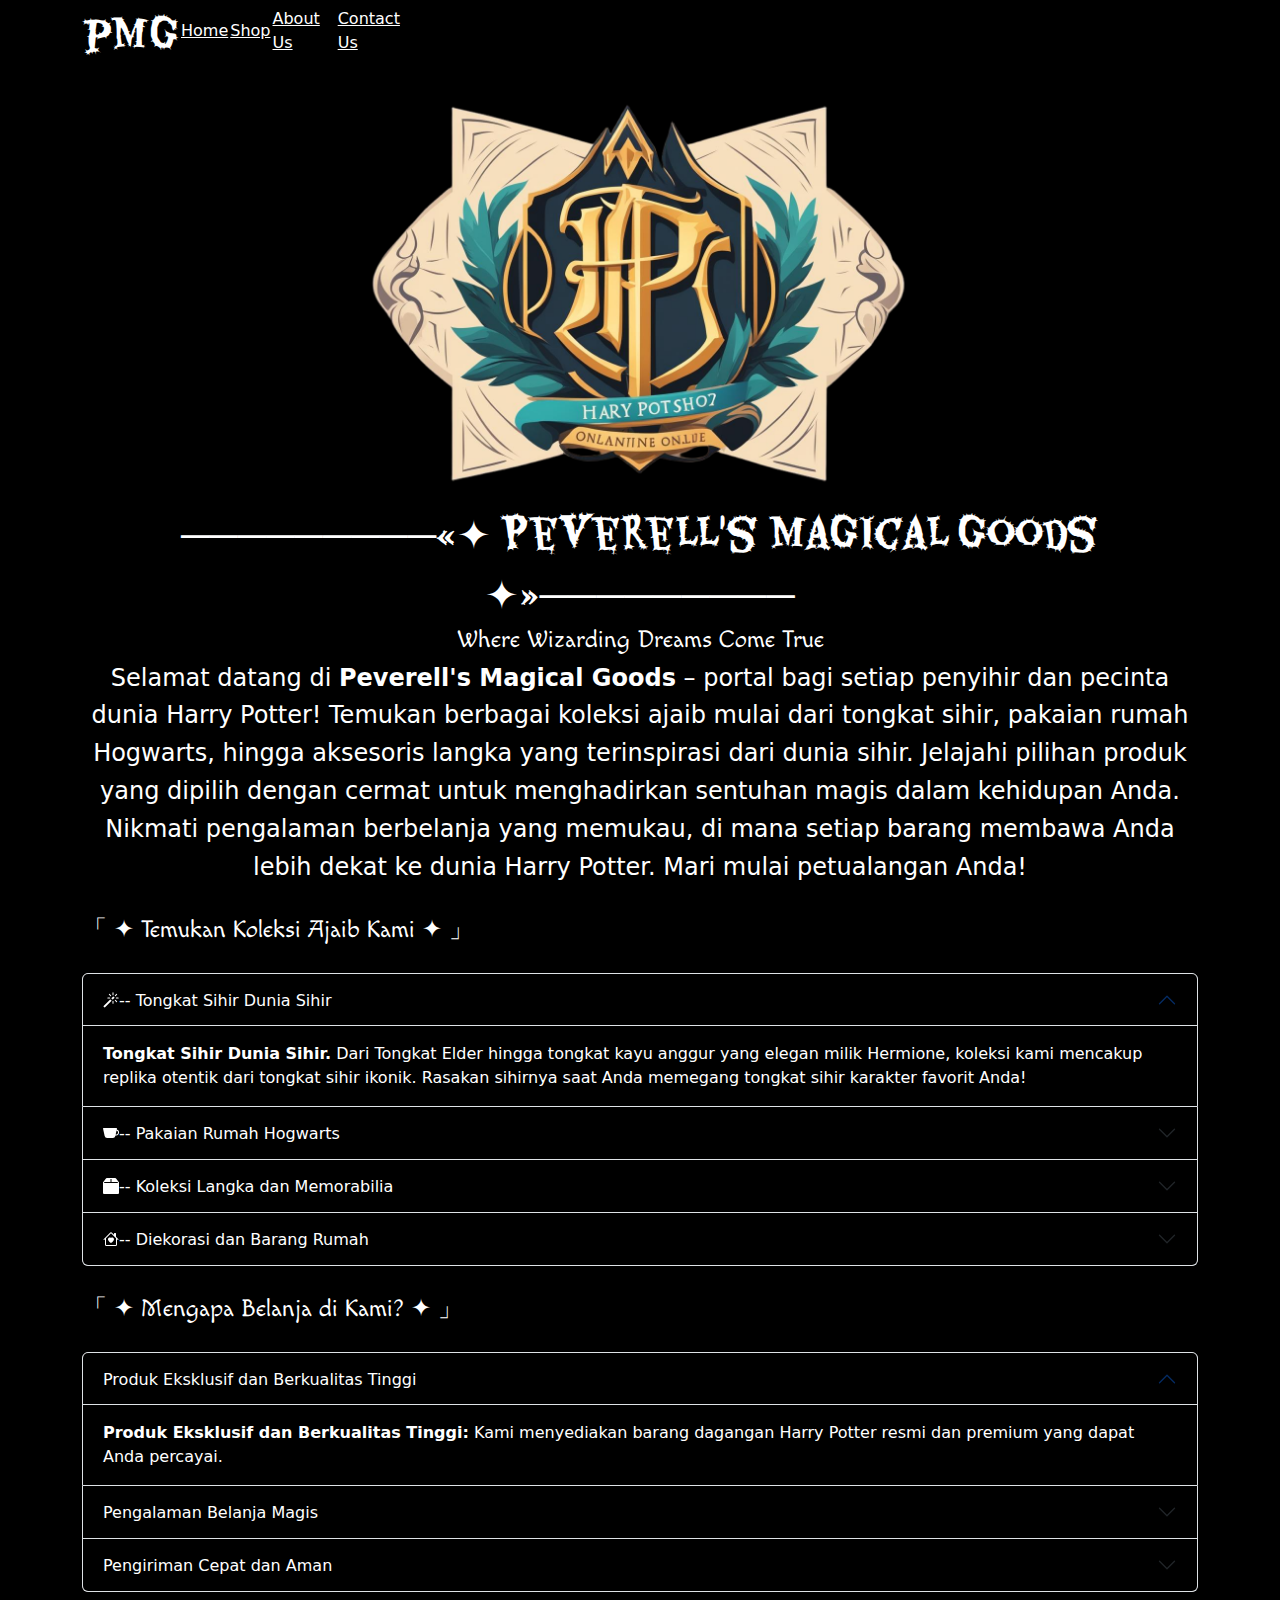
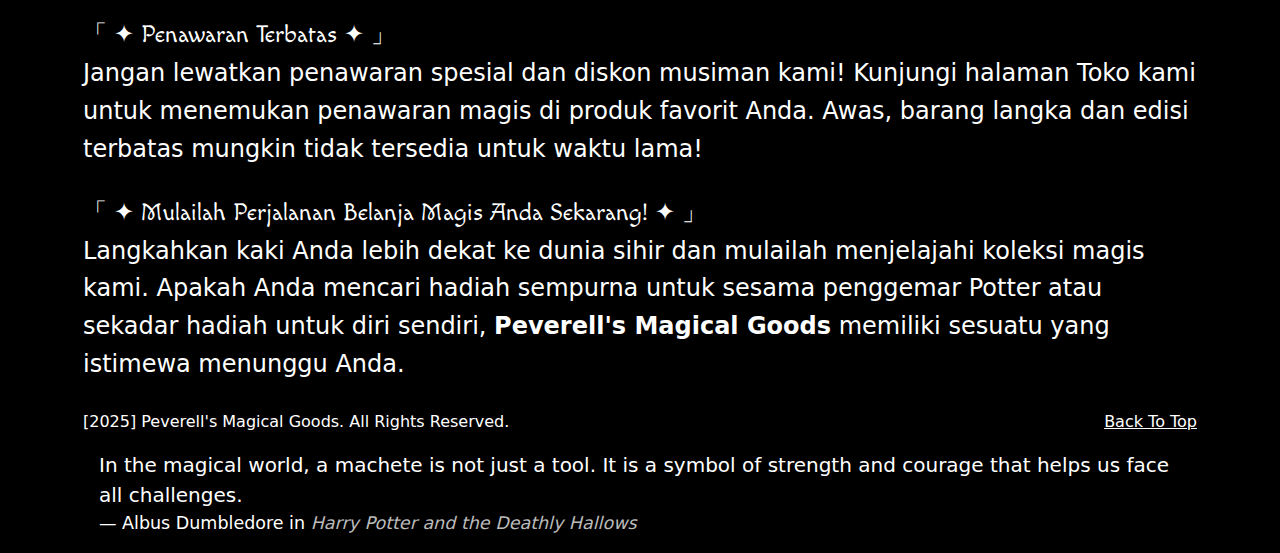
<file: Index.html>
<!DOCTYPE html>
<html lang="en">

<head>
    <meta charset="UTF-8">
    <meta name="viewport" content="width=device-width, initial-scale=1.0">
    <title>PMG</title>
    <link href="https://cdn.jsdelivr.net/npm/bootstrap@5.3.3/dist/css/bootstrap.min.css" rel="stylesheet"
        integrity="sha384-QWTKZyjpPEjISv5WaRU9OFeRpok6YctnYmDr5pNlyT2bRjXh0JMhjY6hW+ALEwIH" crossorigin="anonymous">
    <link rel="preconnect" href="https://fonts.googleapis.com">
    <link rel="preconnect" href="https://fonts.gstatic.com" crossorigin>
    <link href="https://fonts.googleapis.com/css2?family=Dancing+Script:wght@400..700&family=Eater&display=swap"
        rel="stylesheet">
    <link rel="preconnect" href="https://fonts.googleapis.com">
    <link rel="preconnect" href="https://fonts.gstatic.com" crossorigin>
    <link
        href="https://fonts.googleapis.com/css2?family=Dancing+Script:wght@400..700&family=Eater&family=Eczar:wght@400..800&family=Macondo&display=swap"
        rel="stylesheet">
    <link rel="stylesheet" href="styles.css">
</head>
<a name="atas"></a>
<body>
    <div class="container">
        <section id="header">
            <table width="30%">
                <tr>
                    <td class="eater-regular">pmg</td>
                    <td><a href="index.html">Home</a></td>
                    <td><a href="Shop.html">Shop</a></td>
                    <td><a href="AboutUs.html">About Us</a></td>
                    <td><a href="ContactUs.html">Contact Us</a></td>
                </tr>
            </table>
        </section>
        <br>
        <section>
            <table width="100%" cellspacing="20">
                <tr align="center">
                    <td><img src="gambar/bg7.png" width="600" alt=""></td>
                </tr>
                <tr>
                    <td class="eater-regular" align="center">─────────«✦ Peverell's Magical Goods ✦»─────────</td>
                </tr>
                <tr>
                    <td class="macondo-regular" align="center">Where Wizarding Dreams Come True</td>
                </tr>
                <tr>
                    <td align="center" class="font">Selamat datang di <b>Peverell's Magical Goods</b> – portal bagi
                        setiap penyihir dan pecinta dunia Harry Potter! Temukan berbagai koleksi ajaib mulai dari
                        tongkat sihir, pakaian rumah Hogwarts, hingga aksesoris langka yang terinspirasi dari dunia
                        sihir. Jelajahi pilihan produk yang dipilih dengan cermat untuk menghadirkan sentuhan magis
                        dalam kehidupan Anda. Nikmati pengalaman berbelanja yang memukau, di mana setiap barang membawa
                        Anda lebih dekat ke dunia Harry Potter. Mari mulai petualangan Anda!
                    </td>
                </tr>
            </table>
        </section>
        <br>
        <section>
            <table width="100%" cellspacing="25">
                <tr>
                    <td class="subjudul"> <b class="macondo-regular">「 ✦ Temukan Koleksi Ajaib Kami ✦ 」</b> </td>
                </tr>
            </table>
            <br>
        
            <div class="accordion" id="accordionExampleTop">
                <div class="accordion-item">
                    <h2 class="accordion-header">
                        <button class="accordion-button" type="button" data-bs-toggle="collapse"
                            data-bs-target="#collapseOneTop" aria-expanded="true" aria-controls="collapseOneTop">
                            <svg xmlns="http://www.w3.org/2000/svg" width="16" height="16" fill="currentColor"
                                class="bi bi-magic" viewBox="0 0 16 16">
                                <path
                                    d="M9.5 2.672a.5.5 0 1 0 1 0V.843a.5.5 0 0 0-1 0zm4.5.035A.5.5 0 0 0 13.293 2L12 3.293a.5.5 0 1 0 .707.707zM7.293 4A.5.5 0 1 0 8 3.293L6.707 2A.5.5 0 0 0 6 2.707zm-.621 2.5a.5.5 0 1 0 0-1H4.843a.5.5 0 1 0 0 1zm8.485 0a.5.5 0 1 0 0-1h-1.829a.5.5 0 0 0 0 1zM13.293 10A.5.5 0 1 0 14 9.293L12.707 8a.5.5 0 1 0-.707.707zM9.5 11.157a.5.5 0 0 0 1 0V9.328a.5.5 0 0 0-1 0zm1.854-5.097a.5.5 0 0 0 0-.706l-.708-.708a.5.5 0 0 0-.707 0L8.646 5.94a.5.5 0 0 0 0 .707l.708.708a.5.5 0 0 0 .707 0l1.293-1.293Zm-3 3a.5.5 0 0 0 0-.706l-.708-.708a.5.5 0 0 0-.707 0L.646 13.94a.5.5 0 0 0 0 .707l.708.708a.5.5 0 0 0 .707 0z" />
                            </svg>
                            -- Tongkat Sihir Dunia Sihir
                        </button>
                    </h2>
                    <div id="collapseOneTop" class="accordion-collapse collapse show" data-bs-parent="#accordionExampleTop">
                        <div class="accordion-body">
                            <strong>Tongkat Sihir Dunia Sihir.</strong> Dari Tongkat Elder hingga tongkat kayu anggur
                            yang elegan milik Hermione, koleksi kami mencakup replika otentik dari tongkat sihir ikonik.
                            Rasakan sihirnya saat Anda memegang tongkat sihir karakter favorit Anda!
                        </div>
                    </div>
                </div>
                <div class="accordion-item">
                    <h2 class="accordion-header">
                        <button class="accordion-button collapsed" type="button" data-bs-toggle="collapse"
                            data-bs-target="#collapseTwoTop" aria-expanded="false" aria-controls="collapseTwoTop">
                            <svg xmlns="http://www.w3.org/2000/svg" width="16" height="16" fill="currentColor" class="bi bi-cup-fill" viewBox="0 0 16 16">
                                <path fill-rule="evenodd" d="M.11 3.187A.5.5 0 0 1 .5 3h13a.5.5 0 0 1 .488.608l-.22.991a3.001 3.001 0 0 1-1.3 5.854l-.132.59A2.5 2.5 0 0 1 9.896 13H4.104a2.5 2.5 0 0 1-2.44-1.958L.012 3.608a.5.5 0 0 1 .098-.42Zm12.574 6.288a2 2 0 0 0 .866-3.899z"/>
                            </svg>-- Pakaian Rumah Hogwarts
                        </button>
                    </h2>
                    <div id="collapseTwoTop" class="accordion-collapse collapse" data-bs-parent="#accordionExampleTop">
                        <div class="accordion-body">
                            <strong>Pakaian Rumah Hogwarts.</strong> Tunjukkan kebanggaan asrama Anda dengan koleksi
                            eksklusif jubah Hogwarts, syal, dasi, dan aksesori kami. Sempurna untuk cosplay atau dipakai
                            sehari-hari, pakaian kami dirancang untuk para penggemar sejati.
                        </div>
                    </div>
                </div>
                <div class="accordion-item">
                    <h2 class="accordion-header">
                        <button class="accordion-button collapsed" type="button" data-bs-toggle="collapse"
                            data-bs-target="#collapseThreeTop" aria-expanded="false" aria-controls="collapseThreeTop">
                            <svg xmlns="http://www.w3.org/2000/svg" width="16" height="16" fill="currentColor"
                                class="bi bi-box2-fill" viewBox="0 0 16 16">
                                <path
                                    d="M3.75 0a1 1 0 0 0-.8.4L.1 4.2a.5.5 0 0 0-.1.3V15a1 1 0 0 0 1 1h14a1 1 0 0 0 1-1V4.5a.5.5 0 0 0-.1-.3L13.05.4a1 1 0 0 0-.8-.4zM15 4.667V5H1v-.333L1.5 4h6V1h1v3h6z" />
                            </svg>-- Koleksi Langka dan Memorabilia
                        </button>
                    </h2>
                    <div id="collapseThreeTop" class="accordion-collapse collapse" data-bs-parent="#accordionExampleTop">
                        <div class="accordion-body">
                            <strong>Koleksi Langka dan Memorabilia.</strong> Kami terus memperbarui koleksi kami agar
                            Anda bisa mendapatkan produk-produk terbaru, edisi terbatas, dan barang-barang koleksi
                            langka yang tidak mudah ditemukan di tempat lain.
                        </div>
                    </div>
                </div>
                <div class="accordion-item">
                    <h2 class="accordion-header">
                        <button class="accordion-button collapsed" type="button" data-bs-toggle="collapse"
                            data-bs-target="#collapseFourTop" aria-expanded="false" aria-controls="collapseFourTop">
                            <svg xmlns="http://www.w3.org/2000/svg" width="16" height="16" fill="currentColor" class="bi bi-house-heart" viewBox="0 0 16 16">
                                <path d="M8 6.982C9.664 5.309 13.825 8.236 8 12 2.175 8.236 6.336 5.309 8 6.982"/>
                                <path d="M8.707 1.5a1 1 0 0 0-1.414 0L.646 8.146a.5.5 0 0 0 .708.707L2 8.207V13.5A1.5 1.5 0 0 0 3.5 15h9a1.5 1.5 0 0 0 1.5-1.5V8.207l.646.646a.5.5 0 0 0 .708-.707L13 5.793V2.5a.5.5 0 0 0-.5-.5h-1a.5.5 0 0 0-.5.5v1.293zM13 7.207V13.5a.5.5 0 0 1-.5.5h-9a.5.5 0 0 1-.5-.5V7.207l5-5z"/>
                            </svg>-- Diekorasi dan Barang Rumah
                        </button>
                    </h2>
                    <div id="collapseFourTop" class="accordion-collapse collapse" data-bs-parent="#accordionExampleTop">
                        <div class="accordion-body">
                            <strong>Diekorasi dan Barang Rumah.</strong> Ubah ruang Anda menjadi mini Hogwarts dengan
                            pilihan barang dekorasi kami, termasuk spanduk rumah, toples ramuan, dan lampu magis.
                            Sempurna untuk menambahkan pesona dunia sihir di setiap ruangan.
                        </div>
                    </div>
                </div>
            </div>
            <br>
            <table width="100%" cellspacing="25">
                <tr>
                    <td class="subjudul"> <b class="macondo-regular">「 ✦ Mengapa Belanja di Kami? ✦ 」</b> </td>
                </tr>
            </table>
            <br>
            <div class="accordion" id="accordionExampleBottom">
                <div class="accordion-item">
                  <h2 class="accordion-header">
                    <button class="accordion-button" type="button" data-bs-toggle="collapse" data-bs-target="#collapseOneBottom" aria-expanded="true" aria-controls="collapseOneBottom">
                        Produk Eksklusif dan Berkualitas Tinggi
                    </button>
                  </h2>
                  <div id="collapseOneBottom" class="accordion-collapse collapse show" data-bs-parent="#accordionExampleBottom">
                    <div class="accordion-body">
                      <strong>Produk Eksklusif dan Berkualitas Tinggi:</strong> Kami menyediakan barang dagangan Harry Potter resmi dan premium yang dapat Anda percayai.
                    </div>
                  </div>
                </div>
                <div class="accordion-item">
                  <h2 class="accordion-header">
                    <button class="accordion-button collapsed" type="button" data-bs-toggle="collapse" data-bs-target="#collapseTwoBottom" aria-expanded="false" aria-controls="collapseTwoBottom">
                        Pengalaman Belanja Magis
                    </button>
                  </h2>
                  <div id="collapseTwoBottom" class="accordion-collapse collapse" data-bs-parent="#accordionExampleBottom">
                    <div class="accordion-body">
                      <strong>Pengalaman Belanja Magis:</strong> Dirancang agar Anda merasa seolah-olah sedang berjalan di Diagon Alley, setiap halaman dipenuhi dengan keajaiban dan keajaiban dunia sihir.
                    </div>
                  </div>
                </div>
                <div class="accordion-item">
                  <h2 class="accordion-header">
                    <button class="accordion-button collapsed" type="button" data-bs-toggle="collapse" data-bs-target="#collapseThreeBottom" aria-expanded="false" aria-controls="collapseThreeBottom">
                        Pengiriman Cepat dan Aman
                    </button>
                  </h2>
                  <div id="collapseThreeBottom" class="accordion-collapse collapse" data-bs-parent="#accordionExampleBottom">
                    <div class="accordion-body">
                      <strong>Pengiriman Cepat dan Aman:</strong> Kami memastikan barang-barang magis Anda sampai dengan selamat dan tepat waktu, siap untuk dinikmati.
                    </div>
                  </div>
                </div>
              </div>
<br>
              <table width="100%" cellspacing="25">
                <tr>
                    <td class="subjudul"> <b class="macondo-regular">「 ✦ Penawaran Terbatas ✦ 」</b> </td>
                </tr>
                <tr>
                    <td class="font">Jangan lewatkan penawaran spesial dan diskon musiman kami! Kunjungi halaman Toko kami untuk menemukan penawaran magis di produk favorit Anda. Awas, barang langka dan edisi terbatas mungkin tidak tersedia untuk waktu lama!
                    </td>
                </tr>
                </table>
                <br>
                <table width="100%" cellspacing="25">
                <tr>
                    <td class="subjudul"> <b class="macondo-regular">「 ✦ Mulailah Perjalanan Belanja Magis Anda Sekarang! ✦ 」</b> </td>
                </tr>
                <tr>
                    <td class="font">Langkahkan kaki Anda lebih dekat ke dunia sihir dan mulailah menjelajahi koleksi magis kami. Apakah Anda mencari hadiah sempurna untuk sesama penggemar Potter atau sekadar hadiah untuk diri sendiri, <b>Peverell's Magical Goods</b> memiliki sesuatu yang istimewa menunggu Anda.
                    </td>
                </tr>
              </table>
        </section>
        <br>
        <section>
            <div class="card">
                <div class="card-header2">
                    [2025] Peverell's Magical Goods. All Rights Reserved. <a href="#atas" class="back-to-top">Back To Top</a>
                </div>
                <div class="card-body">
                  <blockquote class="blockquote mb-0">
                    <p>In the magical world, a machete is not just a tool. It is a symbol of strength and courage that helps us face all challenges.</p>
                    <footer class="blockquote-footer">Albus Dumbledore in <cite title="Harry Potter and the Deathly Hallows">Harry Potter and the Deathly Hallows</cite></footer>
                  </blockquote>
                </div>
              </div>
        </section>        
    </div>



    <script src="https://cdn.jsdelivr.net/npm/bootstrap@5.3.3/dist/js/bootstrap.bundle.min.js"
        integrity="sha384-YvpcrYf0tY3lHB60NNkmXc5s9fDVZLESaAA55NDzOxhy9GkcIdslK1eN7N6jIeHz"
        crossorigin="anonymous"></script>
</body>

</html>
</file>
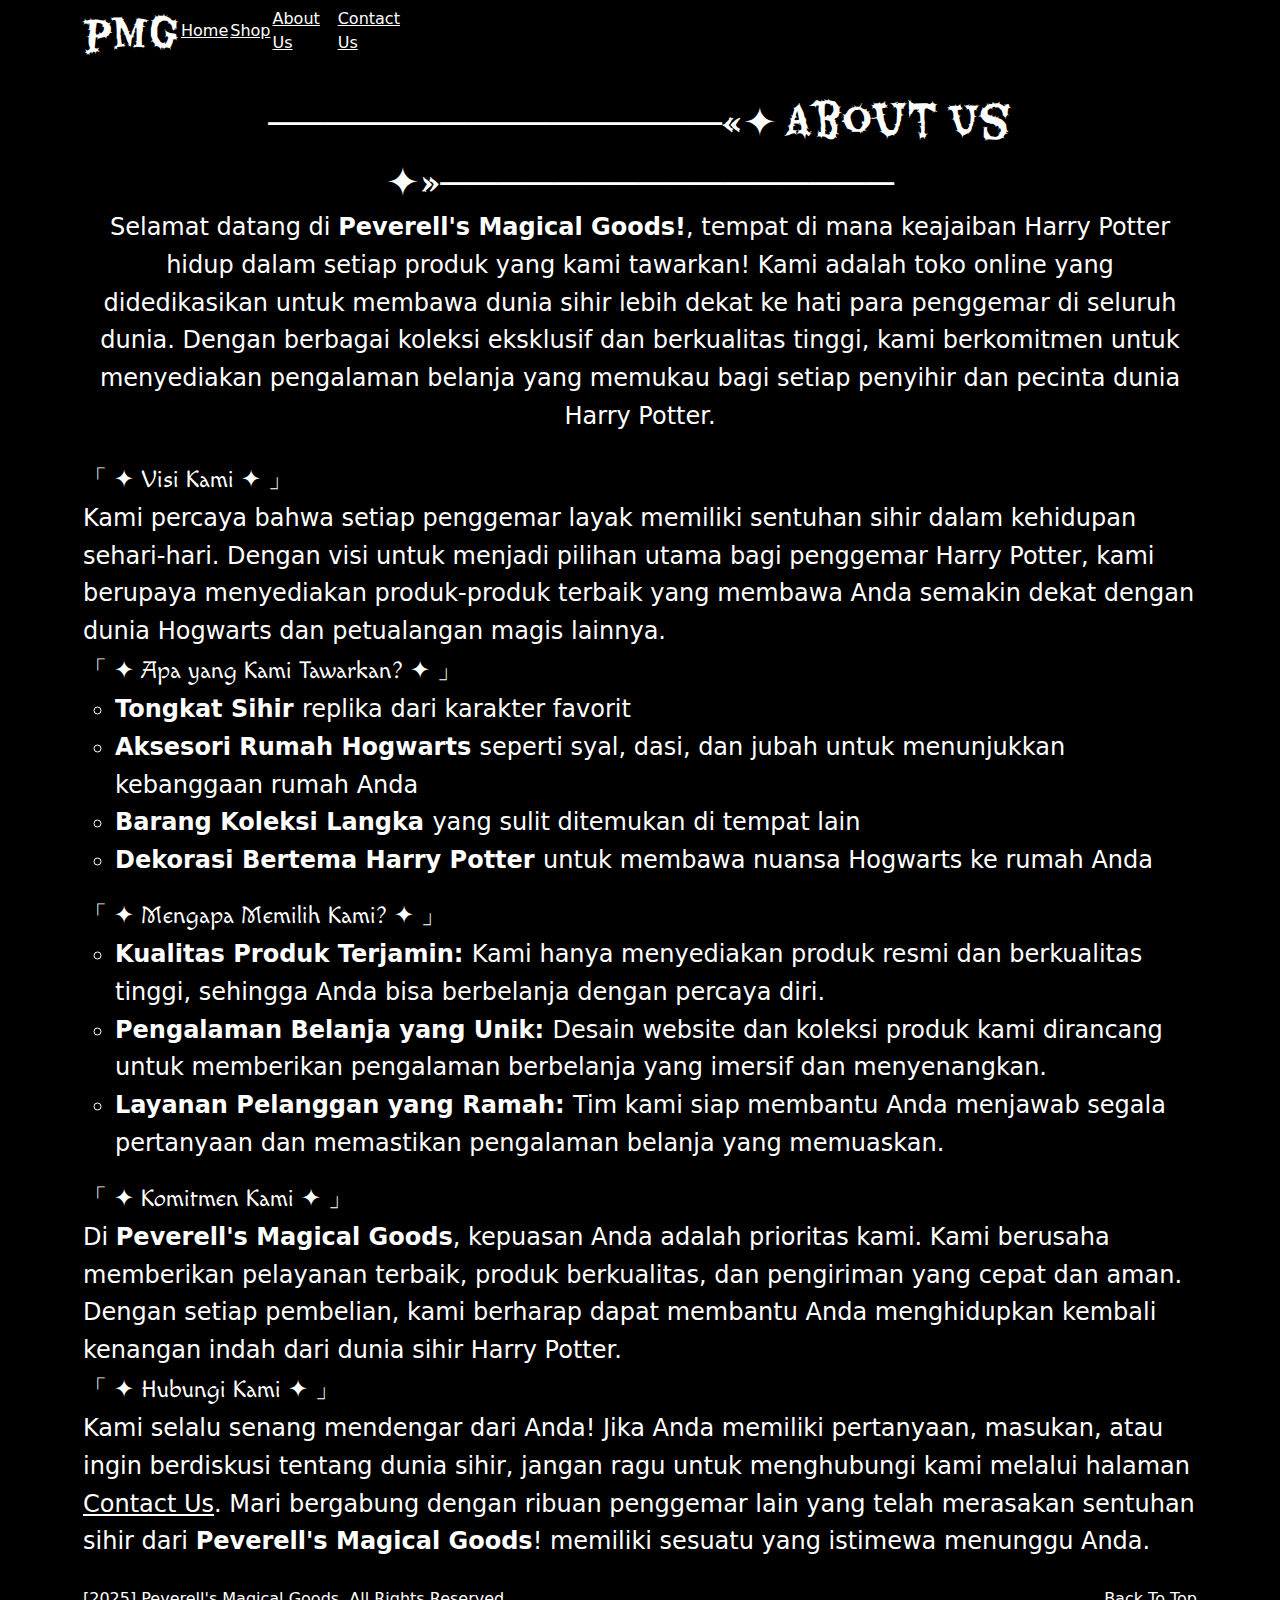
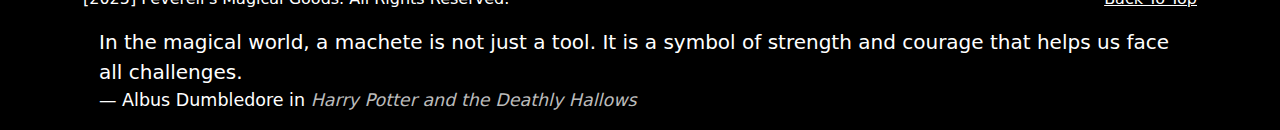
<file: AboutUs.html>
<!DOCTYPE html>
<html lang="en">

<head>
    <meta charset="UTF-8">
    <meta name="viewport" content="width=device-width, initial-scale=1.0">
    <title>PMG</title>
    <link href="https://cdn.jsdelivr.net/npm/bootstrap@5.3.3/dist/css/bootstrap.min.css" rel="stylesheet"
        integrity="sha384-QWTKZyjpPEjISv5WaRU9OFeRpok6YctnYmDr5pNlyT2bRjXh0JMhjY6hW+ALEwIH" crossorigin="anonymous">
    <link rel="preconnect" href="https://fonts.googleapis.com">
    <link rel="preconnect" href="https://fonts.gstatic.com" crossorigin>
    <link href="https://fonts.googleapis.com/css2?family=Dancing+Script:wght@400..700&family=Eater&display=swap"
        rel="stylesheet">
    <link rel="preconnect" href="https://fonts.googleapis.com">
    <link rel="preconnect" href="https://fonts.gstatic.com" crossorigin>
    <link
        href="https://fonts.googleapis.com/css2?family=Dancing+Script:wght@400..700&family=Eater&family=Eczar:wght@400..800&family=Macondo&display=swap"
        rel="stylesheet">
    <link rel="stylesheet" href="styles.css">
</head>
<a name="atas"></a>
<body>
    <div class="container">
        <section id="header">
            <table width="30%">
                <tr>
                    <td class="eater-regular">pmg</td>
                    <td><a href="Home.html">Home</a></td>
                    <td><a href="Shop.html">Shop</a></td>
                    <td><a href="AboutUs.html">About Us</a></td>
                    <td><a href="ContactUs.html">Contact Us</a></td>
                </tr>
            </table>
        </section>
        <br>
        <section>
            <table width="100%" cellspacing="20">
                <tr>
                    <td class="eater-regular" align="center">────────────────«✦ About Us ✦»────────────────</td>
                </tr>
                <tr>
                    <td align="center" class="font">Selamat datang di <b>Peverell's Magical Goods!</b>, tempat di mana keajaiban Harry Potter hidup dalam setiap produk yang kami tawarkan! Kami adalah toko online yang didedikasikan untuk membawa dunia sihir lebih dekat ke hati para penggemar di seluruh dunia. Dengan berbagai koleksi eksklusif dan berkualitas tinggi, kami berkomitmen untuk menyediakan pengalaman belanja yang memukau bagi setiap penyihir dan pecinta dunia Harry Potter.
                    </td>
                </tr>
            </table>
        </section>
        
        <br>
        <section>
            <table  width="100%" cellspacing="25">
                <tr>
                    <td class="subjudul"> <b class="macondo-regular">「 ✦ Visi Kami ✦ 」</b> </td>
                </tr>
                <tr >
                    <td class="font"> Kami percaya bahwa setiap penggemar layak memiliki sentuhan sihir dalam kehidupan sehari-hari. Dengan visi untuk menjadi pilihan utama bagi penggemar Harry Potter, kami berupaya menyediakan produk-produk terbaik yang membawa Anda semakin dekat dengan dunia Hogwarts dan petualangan magis lainnya.
                    </td>
                </tr>
                <tr>
                    <td class="subjudul"> <b class="macondo-regular">「 ✦ Apa yang Kami Tawarkan? ✦ 」</b> </td>
                </tr>
                <tr >
                    <td class="font"> 
                        <ul  type="circle">
                            <li ><b> Tongkat Sihir </b>replika dari karakter favorit</li>
                            <li><b>Aksesori Rumah Hogwarts </b>seperti syal, dasi, dan jubah untuk menunjukkan kebanggaan rumah Anda</li>
                            <li><b>Barang Koleksi Langka </b>yang sulit ditemukan di tempat lain</li>
                            <li><b>Dekorasi Bertema Harry Potter </b>untuk membawa nuansa Hogwarts ke rumah Anda</li>
                        </ul>
                    
                    </td>
                </tr>
                <tr>
                    <td class="subjudul"> <b class="macondo-regular">「 ✦ Mengapa Memilih Kami? ✦ 」</b> </td>
                </tr>
                <tr >
                    <td class="font"> 
                        <ul  type="circle">
                            <li ><b> Kualitas Produk Terjamin: </b>Kami hanya menyediakan produk resmi dan berkualitas tinggi, sehingga Anda bisa berbelanja dengan percaya diri.</li>
                            <li><b>Pengalaman Belanja yang Unik: </b>Desain website dan koleksi produk kami dirancang untuk memberikan pengalaman berbelanja yang imersif dan menyenangkan.</li>
                            <li><b>Layanan Pelanggan yang Ramah: </b>Tim kami siap membantu Anda menjawab segala pertanyaan dan memastikan pengalaman belanja yang memuaskan.</li>
                        </ul>
                    
                    </td>
                </tr>
                <tr>
                    <td class="subjudul"> <b class="macondo-regular">「 ✦ Komitmen Kami ✦ 」</b> </td>
                </tr>
                <tr>
                    <td class="font">Di <b>Peverell's Magical Goods</b>, kepuasan Anda adalah prioritas kami. Kami berusaha memberikan pelayanan terbaik, produk berkualitas, dan pengiriman yang cepat dan aman. Dengan setiap pembelian, kami berharap dapat membantu Anda menghidupkan kembali kenangan indah dari dunia sihir Harry Potter.
                    </td>
                </tr>
                 <tr>
                    <td class="subjudul"> <b class="macondo-regular">「 ✦ Hubungi Kami ✦ 」</b> </td>
                </tr>
                <tr>
                    <td class="font">Kami selalu senang mendengar dari Anda! Jika Anda memiliki pertanyaan, masukan, atau ingin berdiskusi tentang dunia sihir, jangan ragu untuk menghubungi kami melalui halaman <a href="ContactUs.html">Contact Us</a>. Mari bergabung dengan ribuan penggemar lain yang telah merasakan sentuhan sihir dari <b>Peverell's Magical Goods</b>! memiliki sesuatu yang istimewa menunggu Anda.
                    </td>
                </tr>
            </table>
        </section>
        <br>
        <section>
            <div class="card">
                <div class="card-header2">
                    [2025] Peverell's Magical Goods. All Rights Reserved. <a href="#atas" class="back-to-top">Back To Top</a>
                </div>
                <div class="card-body">
                  <blockquote class="blockquote mb-0">
                    <p>In the magical world, a machete is not just a tool. It is a symbol of strength and courage that helps us face all challenges.</p>
                    <footer class="blockquote-footer">Albus Dumbledore in <cite title="Harry Potter and the Deathly Hallows">Harry Potter and the Deathly Hallows</cite></footer>
                  </blockquote>
                </div>
              </div>
        </section> 
    </div>



    <script src="https://cdn.jsdelivr.net/npm/bootstrap@5.3.3/dist/js/bootstrap.bundle.min.js"
        integrity="sha384-YvpcrYf0tY3lHB60NNkmXc5s9fDVZLESaAA55NDzOxhy9GkcIdslK1eN7N6jIeHz"
        crossorigin="anonymous"></script>
</body>

</html>
</file>
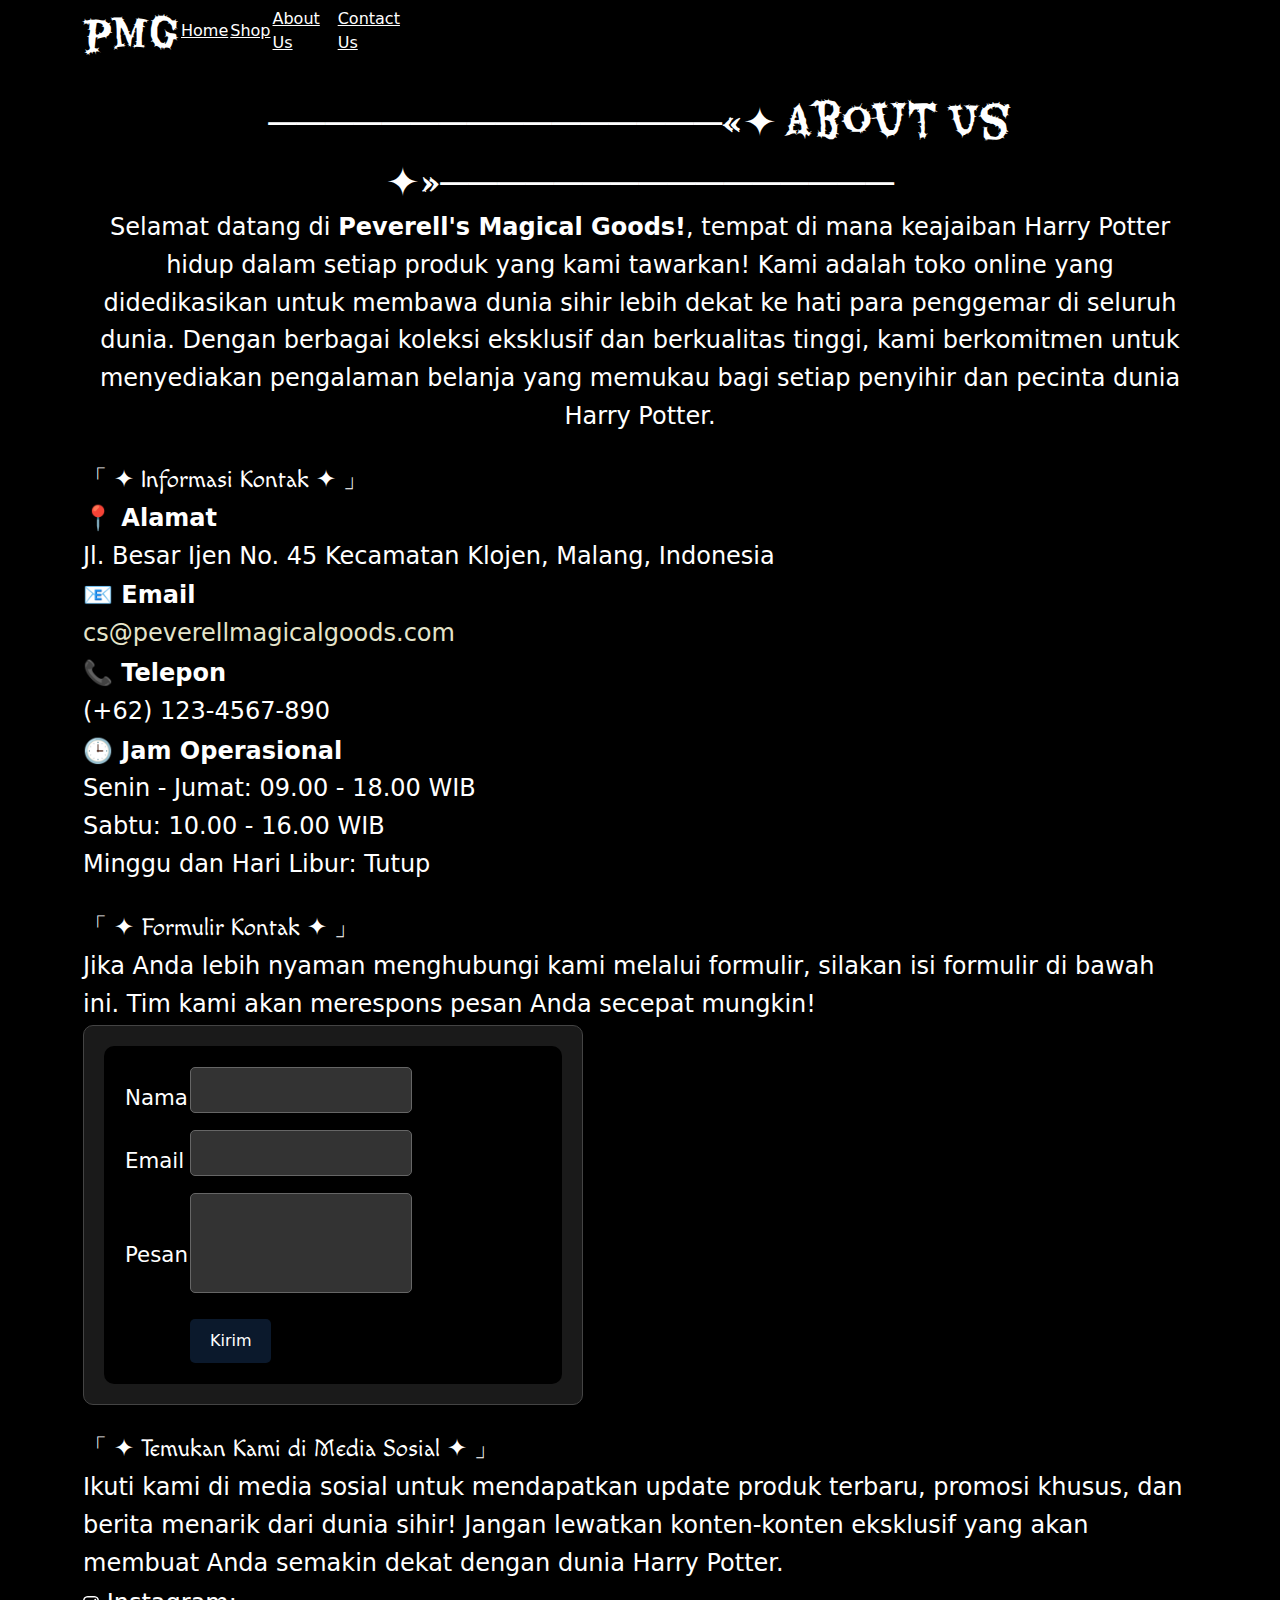
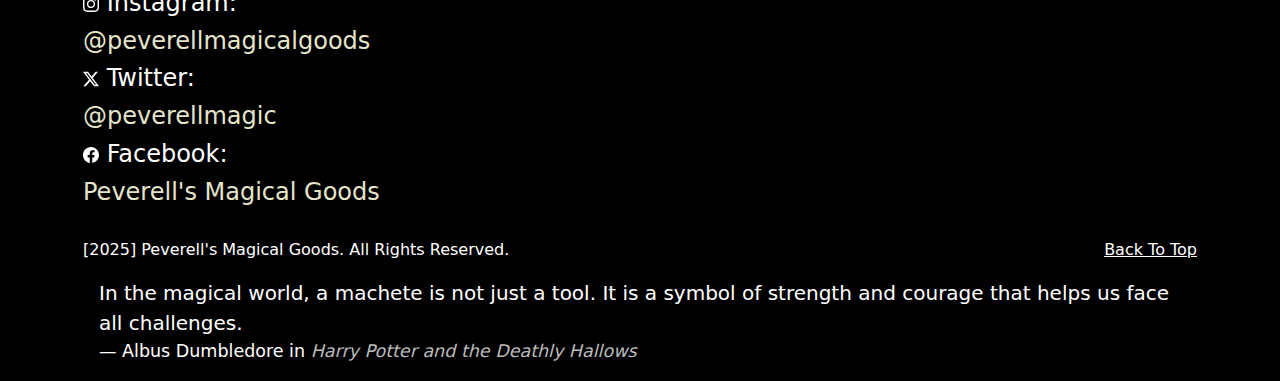
<file: ContactUs.html>
<!DOCTYPE html>
<html lang="en">

<head>
    <meta charset="UTF-8">
    <meta name="viewport" content="width=device-width, initial-scale=1.0">
    <title>PMG</title>
    <link href="https://cdn.jsdelivr.net/npm/bootstrap@5.3.3/dist/css/bootstrap.min.css" rel="stylesheet"
        integrity="sha384-QWTKZyjpPEjISv5WaRU9OFeRpok6YctnYmDr5pNlyT2bRjXh0JMhjY6hW+ALEwIH" crossorigin="anonymous">
    <link rel="preconnect" href="https://fonts.googleapis.com">
    <link rel="preconnect" href="https://fonts.gstatic.com" crossorigin>
    <link href="https://fonts.googleapis.com/css2?family=Dancing+Script:wght@400..700&family=Eater&display=swap"
        rel="stylesheet">
    <link rel="preconnect" href="https://fonts.googleapis.com">
    <link rel="preconnect" href="https://fonts.gstatic.com" crossorigin>
    <link
        href="https://fonts.googleapis.com/css2?family=Dancing+Script:wght@400..700&family=Eater&family=Eczar:wght@400..800&family=Macondo&display=swap"
        rel="stylesheet">
    <link rel="stylesheet" href="styles.css">
</head>
<a name="atas"></a>

<body>
    <div class="container">
        <section id="header">
            <table width="30%">
                <tr>
                    <td class="eater-regular">pmg</td>
                    <td><a href="Home.html">Home</a></td>
                    <td><a href="Shop.html">Shop</a></td>
                    <td><a href="AboutUs.html">About Us</a></td>
                    <td><a href="ContactUs.html">Contact Us</a></td>
                </tr>
            </table>
        </section>
        <br>
        <section>
            <table width="100%" cellspacing="20">
                <tr>
                    <td class="eater-regular" align="center">────────────────«✦ About Us ✦»────────────────</td>
                </tr>
                <tr>
                    <td align="center" class="font">Selamat datang di <b>Peverell's Magical Goods!</b>, tempat di mana
                        keajaiban Harry Potter hidup dalam setiap produk yang kami tawarkan! Kami adalah toko online
                        yang didedikasikan untuk membawa dunia sihir lebih dekat ke hati para penggemar di seluruh
                        dunia. Dengan berbagai koleksi eksklusif dan berkualitas tinggi, kami berkomitmen untuk
                        menyediakan pengalaman belanja yang memukau bagi setiap penyihir dan pecinta dunia Harry Potter.
                    </td>
                </tr>
            </table>
        </section>
        <br>
        <section>
            <table width="100%" cellspacing="25">
                <tr>
                    <td class="subjudul"> <b class="macondo-regular">「 ✦ Informasi Kontak ✦ 」</b> </td>
                </tr>
                <tr>
                    <td class="font"> <b>📍 Alamat</b> <br>Jl. Besar Ijen No. 45
                        Kecamatan Klojen, Malang, Indonesia</td>
                </tr>
                <tr>
                    <td class="font"> <b>📧 Email</b> <br>
                        <div style="color: #E5E5CB;">cs@peverellmagicalgoods.com</div>
                    </td>
                </tr>
                <tr>
                    <td class="font"> <b>📞 Telepon</b> <br>(+62) 123-4567-890</td>
                </tr>
                <tr>
                    <td class="font"> <b>🕒 Jam Operasional</b> <br>
                        Senin - Jumat: 09.00 - 18.00 WIB <br>
                        Sabtu: 10.00 - 16.00 WIB <br>
                        Minggu dan Hari Libur: Tutup</td>
                </tr>
                </table>
                <br>
                <table width="100%" cellspacing="25">
                <tr>
                    <td class="subjudul"> <b class="macondo-regular">「 ✦ Formulir Kontak ✦ 」</b> </td>
                </tr>
                <tr>
                    <td class="font"> Jika Anda lebih nyaman menghubungi kami melalui formulir, silakan isi formulir di
                        bawah ini. Tim kami akan merespons pesan Anda secepat mungkin!</td>
                </tr>
                <tr>
                    <td>
                        <div class="form-container">
                            <form action="" method="post" wight="50%">

                                <table wight="100%" cellspacing="10" style="font-size: 16pt;">
                                    <tr>
                                        <td>Nama</td>
                                        <td><input type="text" name="txtuserid" id="" required></td>
                                    </tr>
                                    <tr>
                                        <td>Email</td>
                                        <td><input type="email" name="txtemail" id="" required></td>
                                    </tr>
                                    <tr>
                                        <td>Pesan</td>
                                        <td><textarea name="txtpesan" id="" required></textarea></td>
                                    </tr>
                                    <tr>
                                        <td></td>
                                        <td><button type="submit">Kirim</button></td>
                                    </tr>
                                </table>

                            </form>
                        </div>
                    </td>
                </tr>
            </table>
            <br>
            <table width="100%" cellspacing="25">
                <tr>
                    <td class="subjudul"> <b class="macondo-regular">「 ✦ Temukan Kami di Media Sosial ✦ 」</b> </td>
                </tr>
                <tr>
                    <td class="font"> Ikuti kami di media sosial untuk mendapatkan update produk terbaru, promosi
                        khusus, dan berita menarik dari dunia sihir! Jangan lewatkan konten-konten eksklusif yang akan
                        membuat Anda semakin dekat dengan dunia Harry Potter.</td>
                </tr>
                <tr>
                    <td class="font"><svg xmlns="http://www.w3.org/2000/svg" width="16" height="16" fill="currentColor" class="bi bi-instagram" viewBox="0 0 16 16">
                        <path d="M8 0C5.829 0 5.556.01 4.703.048 3.85.088 3.269.222 2.76.42a3.9 3.9 0 0 0-1.417.923A3.9 3.9 0 0 0 .42 2.76C.222 3.268.087 3.85.048 4.7.01 5.555 0 5.827 0 8.001c0 2.172.01 2.444.048 3.297.04.852.174 1.433.372 1.942.205.526.478.972.923 1.417.444.445.89.719 1.416.923.51.198 1.09.333 1.942.372C5.555 15.99 5.827 16 8 16s2.444-.01 3.298-.048c.851-.04 1.434-.174 1.943-.372a3.9 3.9 0 0 0 1.416-.923c.445-.445.718-.891.923-1.417.197-.509.332-1.09.372-1.942C15.99 10.445 16 10.173 16 8s-.01-2.445-.048-3.299c-.04-.851-.175-1.433-.372-1.941a3.9 3.9 0 0 0-.923-1.417A3.9 3.9 0 0 0 13.24.42c-.51-.198-1.092-.333-1.943-.372C10.443.01 10.172 0 7.998 0zm-.717 1.442h.718c2.136 0 2.389.007 3.232.046.78.035 1.204.166 1.486.275.373.145.64.319.92.599s.453.546.598.92c.11.281.24.705.275 1.485.039.843.047 1.096.047 3.231s-.008 2.389-.047 3.232c-.035.78-.166 1.203-.275 1.485a2.5 2.5 0 0 1-.599.919c-.28.28-.546.453-.92.598-.28.11-.704.24-1.485.276-.843.038-1.096.047-3.232.047s-2.39-.009-3.233-.047c-.78-.036-1.203-.166-1.485-.276a2.5 2.5 0 0 1-.92-.598 2.5 2.5 0 0 1-.6-.92c-.109-.281-.24-.705-.275-1.485-.038-.843-.046-1.096-.046-3.233s.008-2.388.046-3.231c.036-.78.166-1.204.276-1.486.145-.373.319-.64.599-.92s.546-.453.92-.598c.282-.11.705-.24 1.485-.276.738-.034 1.024-.044 2.515-.045zm4.988 1.328a.96.96 0 1 0 0 1.92.96.96 0 0 0 0-1.92m-4.27 1.122a4.109 4.109 0 1 0 0 8.217 4.109 4.109 0 0 0 0-8.217m0 1.441a2.667 2.667 0 1 1 0 5.334 2.667 2.667 0 0 1 0-5.334"/>
                      </svg> Instagram:<div style="color: #E5E5CB;">@peverellmagicalgoods</div>
                      <svg xmlns="http://www.w3.org/2000/svg" width="16" height="16" fill="currentColor" class="bi bi-twitter-x" viewBox="0 0 16 16">
                        <path d="M12.6.75h2.454l-5.36 6.142L16 15.25h-4.937l-3.867-5.07-4.425 5.07H.316l5.733-6.57L0 .75h5.063l3.495 4.633L12.601.75Zm-.86 13.028h1.36L4.323 2.145H2.865z"/>
                      </svg> Twitter:<div style="color: #E5E5CB;">@peverellmagic</div>
                      <svg xmlns="http://www.w3.org/2000/svg" width="16" height="16" fill="currentColor" class="bi bi-facebook" viewBox="0 0 16 16">
                        <path d="M16 8.049c0-4.446-3.582-8.05-8-8.05C3.58 0-.002 3.603-.002 8.05c0 4.017 2.926 7.347 6.75 7.951v-5.625h-2.03V8.05H6.75V6.275c0-2.017 1.195-3.131 3.022-3.131.876 0 1.791.157 1.791.157v1.98h-1.009c-.993 0-1.303.621-1.303 1.258v1.51h2.218l-.354 2.326H9.25V16c3.824-.604 6.75-3.934 6.75-7.951"/>
                      </svg> Facebook:<div style="color: #E5E5CB;">Peverell's Magical Goods</div>
                    </td>
                </tr>
            </table>
        </section>
        <br>
        <section>
            <div class="card">
                <div class="card-header2">
                    [2025] Peverell's Magical Goods. All Rights Reserved. <a href="#atas" class="back-to-top">Back To
                        Top</a>
                </div>
                <div class="card-body">
                    <blockquote class="blockquote mb-0">
                        <p>In the magical world, a machete is not just a tool. It is a symbol of strength and courage
                            that helps us face all challenges.</p>
                        <footer class="blockquote-footer">Albus Dumbledore in <cite
                                title="Harry Potter and the Deathly Hallows">Harry Potter and the Deathly Hallows</cite>
                        </footer>
                    </blockquote>
                </div>
            </div>
        </section>
    </div>



    <script src="https://cdn.jsdelivr.net/npm/bootstrap@5.3.3/dist/js/bootstrap.bundle.min.js"
        integrity="sha384-YvpcrYf0tY3lHB60NNkmXc5s9fDVZLESaAA55NDzOxhy9GkcIdslK1eN7N6jIeHz"
        crossorigin="anonymous"></script>
</body>

</html>
</file>
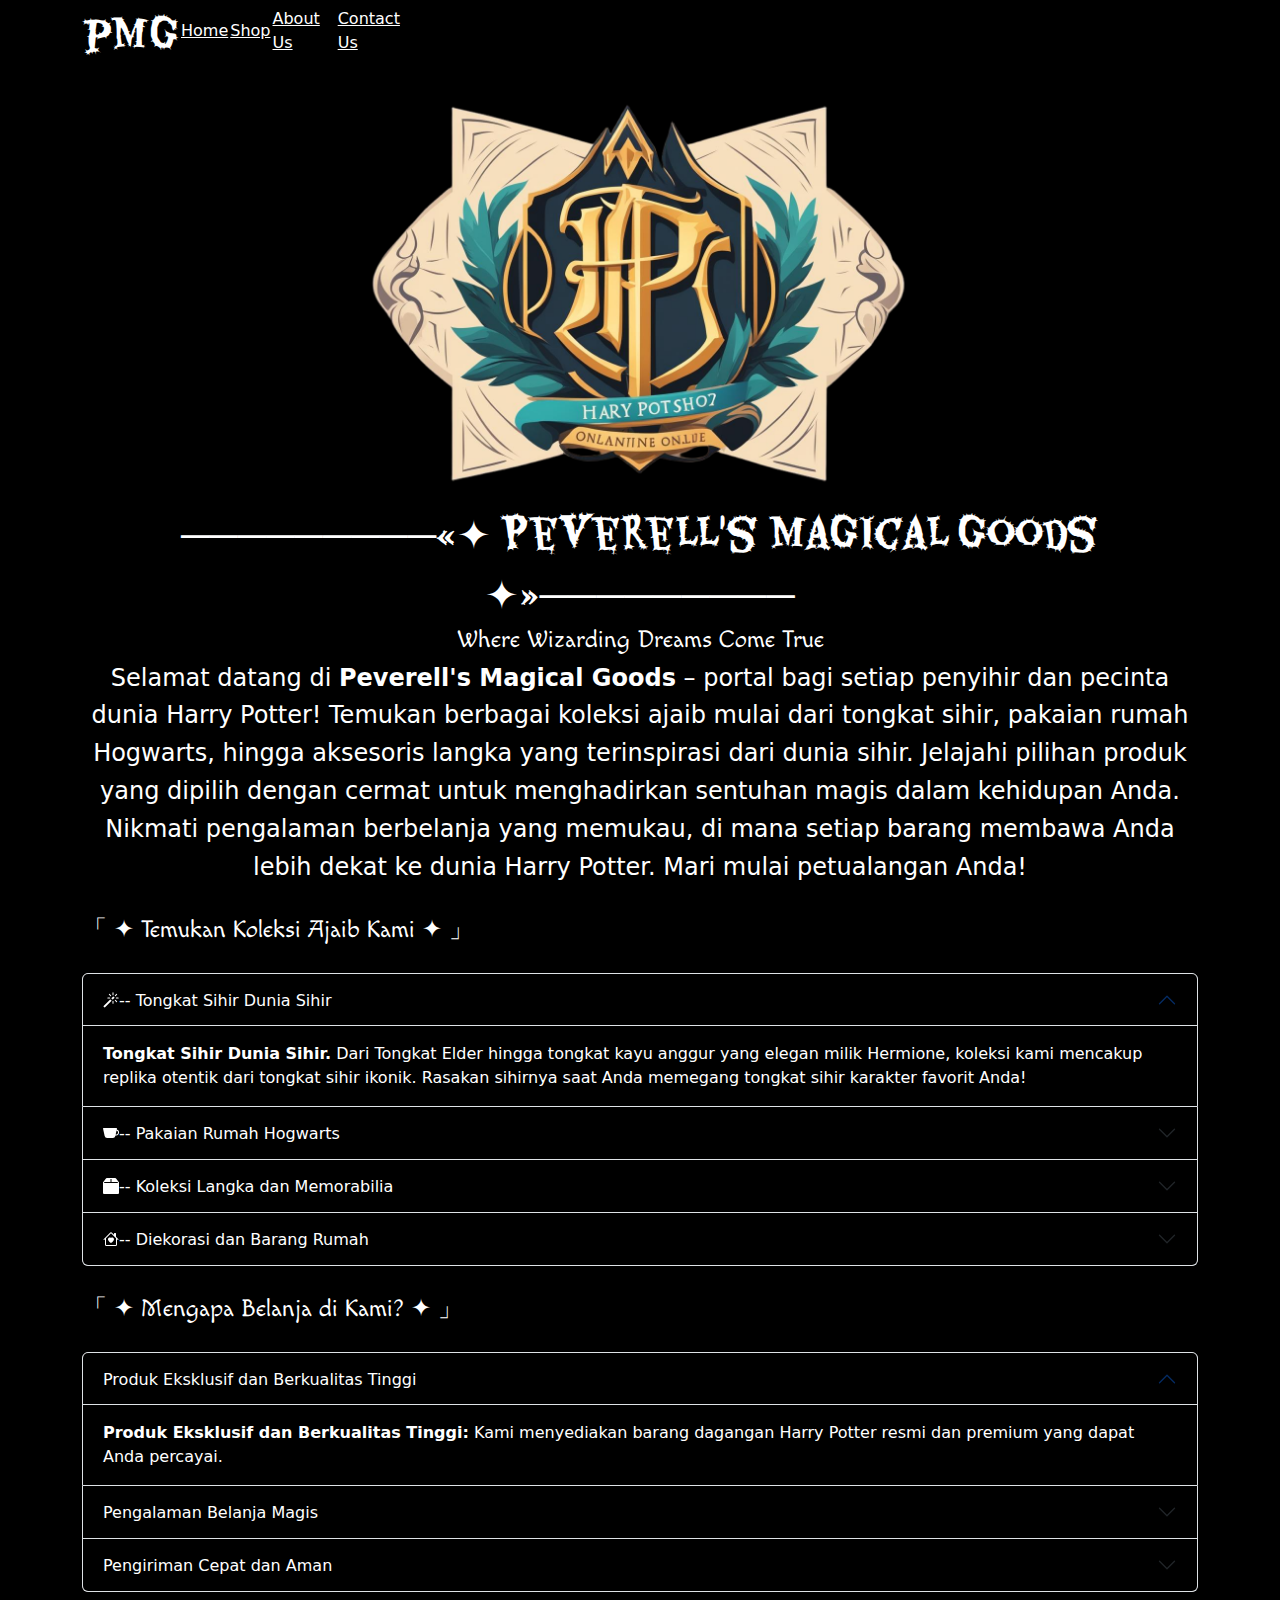
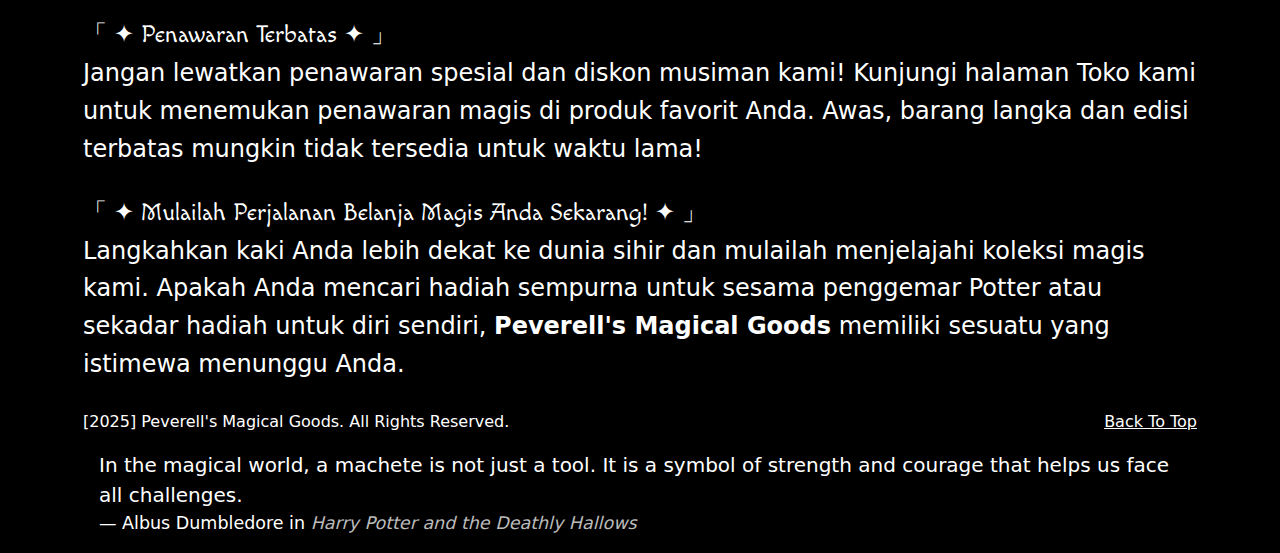
<file: Home.html>
<!DOCTYPE html>
<html lang="en">

<head>
    <meta charset="UTF-8">
    <meta name="viewport" content="width=device-width, initial-scale=1.0">
    <title>PMG</title>
    <link href="https://cdn.jsdelivr.net/npm/bootstrap@5.3.3/dist/css/bootstrap.min.css" rel="stylesheet"
        integrity="sha384-QWTKZyjpPEjISv5WaRU9OFeRpok6YctnYmDr5pNlyT2bRjXh0JMhjY6hW+ALEwIH" crossorigin="anonymous">
    <link rel="preconnect" href="https://fonts.googleapis.com">
    <link rel="preconnect" href="https://fonts.gstatic.com" crossorigin>
    <link href="https://fonts.googleapis.com/css2?family=Dancing+Script:wght@400..700&family=Eater&display=swap"
        rel="stylesheet">
    <link rel="preconnect" href="https://fonts.googleapis.com">
    <link rel="preconnect" href="https://fonts.gstatic.com" crossorigin>
    <link
        href="https://fonts.googleapis.com/css2?family=Dancing+Script:wght@400..700&family=Eater&family=Eczar:wght@400..800&family=Macondo&display=swap"
        rel="stylesheet">
    <link rel="stylesheet" href="styles.css">
</head>
<a name="atas"></a>
<body>
    <div class="container">
        <section id="header">
            <table width="30%">
                <tr>
                    <td class="eater-regular">pmg</td>
                    <td><a href="Home.html">Home</a></td>
                    <td><a href="Shop.html">Shop</a></td>
                    <td><a href="AboutUs.html">About Us</a></td>
                    <td><a href="ContactUs.html">Contact Us</a></td>
                </tr>
            </table>
        </section>
        <br>
        <section>
            <table width="100%" cellspacing="20">
                <tr align="center">
                    <td><img src="gambar/bg7.png" width="600" alt=""></td>
                </tr>
                <tr>
                    <td class="eater-regular" align="center">─────────«✦ Peverell's Magical Goods ✦»─────────</td>
                </tr>
                <tr>
                    <td class="macondo-regular" align="center">Where Wizarding Dreams Come True</td>
                </tr>
                <tr>
                    <td align="center" class="font">Selamat datang di <b>Peverell's Magical Goods</b> – portal bagi
                        setiap penyihir dan pecinta dunia Harry Potter! Temukan berbagai koleksi ajaib mulai dari
                        tongkat sihir, pakaian rumah Hogwarts, hingga aksesoris langka yang terinspirasi dari dunia
                        sihir. Jelajahi pilihan produk yang dipilih dengan cermat untuk menghadirkan sentuhan magis
                        dalam kehidupan Anda. Nikmati pengalaman berbelanja yang memukau, di mana setiap barang membawa
                        Anda lebih dekat ke dunia Harry Potter. Mari mulai petualangan Anda!
                    </td>
                </tr>
            </table>
        </section>
        <br>
        <section>
            <table width="100%" cellspacing="25">
                <tr>
                    <td class="subjudul"> <b class="macondo-regular">「 ✦ Temukan Koleksi Ajaib Kami ✦ 」</b> </td>
                </tr>
            </table>
            <br>
        
            <div class="accordion" id="accordionExampleTop">
                <div class="accordion-item">
                    <h2 class="accordion-header">
                        <button class="accordion-button" type="button" data-bs-toggle="collapse"
                            data-bs-target="#collapseOneTop" aria-expanded="true" aria-controls="collapseOneTop">
                            <svg xmlns="http://www.w3.org/2000/svg" width="16" height="16" fill="currentColor"
                                class="bi bi-magic" viewBox="0 0 16 16">
                                <path
                                    d="M9.5 2.672a.5.5 0 1 0 1 0V.843a.5.5 0 0 0-1 0zm4.5.035A.5.5 0 0 0 13.293 2L12 3.293a.5.5 0 1 0 .707.707zM7.293 4A.5.5 0 1 0 8 3.293L6.707 2A.5.5 0 0 0 6 2.707zm-.621 2.5a.5.5 0 1 0 0-1H4.843a.5.5 0 1 0 0 1zm8.485 0a.5.5 0 1 0 0-1h-1.829a.5.5 0 0 0 0 1zM13.293 10A.5.5 0 1 0 14 9.293L12.707 8a.5.5 0 1 0-.707.707zM9.5 11.157a.5.5 0 0 0 1 0V9.328a.5.5 0 0 0-1 0zm1.854-5.097a.5.5 0 0 0 0-.706l-.708-.708a.5.5 0 0 0-.707 0L8.646 5.94a.5.5 0 0 0 0 .707l.708.708a.5.5 0 0 0 .707 0l1.293-1.293Zm-3 3a.5.5 0 0 0 0-.706l-.708-.708a.5.5 0 0 0-.707 0L.646 13.94a.5.5 0 0 0 0 .707l.708.708a.5.5 0 0 0 .707 0z" />
                            </svg>
                            -- Tongkat Sihir Dunia Sihir
                        </button>
                    </h2>
                    <div id="collapseOneTop" class="accordion-collapse collapse show" data-bs-parent="#accordionExampleTop">
                        <div class="accordion-body">
                            <strong>Tongkat Sihir Dunia Sihir.</strong> Dari Tongkat Elder hingga tongkat kayu anggur
                            yang elegan milik Hermione, koleksi kami mencakup replika otentik dari tongkat sihir ikonik.
                            Rasakan sihirnya saat Anda memegang tongkat sihir karakter favorit Anda!
                        </div>
                    </div>
                </div>
                <div class="accordion-item">
                    <h2 class="accordion-header">
                        <button class="accordion-button collapsed" type="button" data-bs-toggle="collapse"
                            data-bs-target="#collapseTwoTop" aria-expanded="false" aria-controls="collapseTwoTop">
                            <svg xmlns="http://www.w3.org/2000/svg" width="16" height="16" fill="currentColor" class="bi bi-cup-fill" viewBox="0 0 16 16">
                                <path fill-rule="evenodd" d="M.11 3.187A.5.5 0 0 1 .5 3h13a.5.5 0 0 1 .488.608l-.22.991a3.001 3.001 0 0 1-1.3 5.854l-.132.59A2.5 2.5 0 0 1 9.896 13H4.104a2.5 2.5 0 0 1-2.44-1.958L.012 3.608a.5.5 0 0 1 .098-.42Zm12.574 6.288a2 2 0 0 0 .866-3.899z"/>
                            </svg>-- Pakaian Rumah Hogwarts
                        </button>
                    </h2>
                    <div id="collapseTwoTop" class="accordion-collapse collapse" data-bs-parent="#accordionExampleTop">
                        <div class="accordion-body">
                            <strong>Pakaian Rumah Hogwarts.</strong> Tunjukkan kebanggaan asrama Anda dengan koleksi
                            eksklusif jubah Hogwarts, syal, dasi, dan aksesori kami. Sempurna untuk cosplay atau dipakai
                            sehari-hari, pakaian kami dirancang untuk para penggemar sejati.
                        </div>
                    </div>
                </div>
                <div class="accordion-item">
                    <h2 class="accordion-header">
                        <button class="accordion-button collapsed" type="button" data-bs-toggle="collapse"
                            data-bs-target="#collapseThreeTop" aria-expanded="false" aria-controls="collapseThreeTop">
                            <svg xmlns="http://www.w3.org/2000/svg" width="16" height="16" fill="currentColor"
                                class="bi bi-box2-fill" viewBox="0 0 16 16">
                                <path
                                    d="M3.75 0a1 1 0 0 0-.8.4L.1 4.2a.5.5 0 0 0-.1.3V15a1 1 0 0 0 1 1h14a1 1 0 0 0 1-1V4.5a.5.5 0 0 0-.1-.3L13.05.4a1 1 0 0 0-.8-.4zM15 4.667V5H1v-.333L1.5 4h6V1h1v3h6z" />
                            </svg>-- Koleksi Langka dan Memorabilia
                        </button>
                    </h2>
                    <div id="collapseThreeTop" class="accordion-collapse collapse" data-bs-parent="#accordionExampleTop">
                        <div class="accordion-body">
                            <strong>Koleksi Langka dan Memorabilia.</strong> Kami terus memperbarui koleksi kami agar
                            Anda bisa mendapatkan produk-produk terbaru, edisi terbatas, dan barang-barang koleksi
                            langka yang tidak mudah ditemukan di tempat lain.
                        </div>
                    </div>
                </div>
                <div class="accordion-item">
                    <h2 class="accordion-header">
                        <button class="accordion-button collapsed" type="button" data-bs-toggle="collapse"
                            data-bs-target="#collapseFourTop" aria-expanded="false" aria-controls="collapseFourTop">
                            <svg xmlns="http://www.w3.org/2000/svg" width="16" height="16" fill="currentColor" class="bi bi-house-heart" viewBox="0 0 16 16">
                                <path d="M8 6.982C9.664 5.309 13.825 8.236 8 12 2.175 8.236 6.336 5.309 8 6.982"/>
                                <path d="M8.707 1.5a1 1 0 0 0-1.414 0L.646 8.146a.5.5 0 0 0 .708.707L2 8.207V13.5A1.5 1.5 0 0 0 3.5 15h9a1.5 1.5 0 0 0 1.5-1.5V8.207l.646.646a.5.5 0 0 0 .708-.707L13 5.793V2.5a.5.5 0 0 0-.5-.5h-1a.5.5 0 0 0-.5.5v1.293zM13 7.207V13.5a.5.5 0 0 1-.5.5h-9a.5.5 0 0 1-.5-.5V7.207l5-5z"/>
                            </svg>-- Diekorasi dan Barang Rumah
                        </button>
                    </h2>
                    <div id="collapseFourTop" class="accordion-collapse collapse" data-bs-parent="#accordionExampleTop">
                        <div class="accordion-body">
                            <strong>Diekorasi dan Barang Rumah.</strong> Ubah ruang Anda menjadi mini Hogwarts dengan
                            pilihan barang dekorasi kami, termasuk spanduk rumah, toples ramuan, dan lampu magis.
                            Sempurna untuk menambahkan pesona dunia sihir di setiap ruangan.
                        </div>
                    </div>
                </div>
            </div>
            <br>
            <table width="100%" cellspacing="25">
                <tr>
                    <td class="subjudul"> <b class="macondo-regular">「 ✦ Mengapa Belanja di Kami? ✦ 」</b> </td>
                </tr>
            </table>
            <br>
            <div class="accordion" id="accordionExampleBottom">
                <div class="accordion-item">
                  <h2 class="accordion-header">
                    <button class="accordion-button" type="button" data-bs-toggle="collapse" data-bs-target="#collapseOneBottom" aria-expanded="true" aria-controls="collapseOneBottom">
                        Produk Eksklusif dan Berkualitas Tinggi
                    </button>
                  </h2>
                  <div id="collapseOneBottom" class="accordion-collapse collapse show" data-bs-parent="#accordionExampleBottom">
                    <div class="accordion-body">
                      <strong>Produk Eksklusif dan Berkualitas Tinggi:</strong> Kami menyediakan barang dagangan Harry Potter resmi dan premium yang dapat Anda percayai.
                    </div>
                  </div>
                </div>
                <div class="accordion-item">
                  <h2 class="accordion-header">
                    <button class="accordion-button collapsed" type="button" data-bs-toggle="collapse" data-bs-target="#collapseTwoBottom" aria-expanded="false" aria-controls="collapseTwoBottom">
                        Pengalaman Belanja Magis
                    </button>
                  </h2>
                  <div id="collapseTwoBottom" class="accordion-collapse collapse" data-bs-parent="#accordionExampleBottom">
                    <div class="accordion-body">
                      <strong>Pengalaman Belanja Magis:</strong> Dirancang agar Anda merasa seolah-olah sedang berjalan di Diagon Alley, setiap halaman dipenuhi dengan keajaiban dan keajaiban dunia sihir.
                    </div>
                  </div>
                </div>
                <div class="accordion-item">
                  <h2 class="accordion-header">
                    <button class="accordion-button collapsed" type="button" data-bs-toggle="collapse" data-bs-target="#collapseThreeBottom" aria-expanded="false" aria-controls="collapseThreeBottom">
                        Pengiriman Cepat dan Aman
                    </button>
                  </h2>
                  <div id="collapseThreeBottom" class="accordion-collapse collapse" data-bs-parent="#accordionExampleBottom">
                    <div class="accordion-body">
                      <strong>Pengiriman Cepat dan Aman:</strong> Kami memastikan barang-barang magis Anda sampai dengan selamat dan tepat waktu, siap untuk dinikmati.
                    </div>
                  </div>
                </div>
              </div>
<br>
              <table width="100%" cellspacing="25">
                <tr>
                    <td class="subjudul"> <b class="macondo-regular">「 ✦ Penawaran Terbatas ✦ 」</b> </td>
                </tr>
                <tr>
                    <td class="font">Jangan lewatkan penawaran spesial dan diskon musiman kami! Kunjungi halaman Toko kami untuk menemukan penawaran magis di produk favorit Anda. Awas, barang langka dan edisi terbatas mungkin tidak tersedia untuk waktu lama!
                    </td>
                </tr>
                </table>
                <br>
                <table width="100%" cellspacing="25">
                <tr>
                    <td class="subjudul"> <b class="macondo-regular">「 ✦ Mulailah Perjalanan Belanja Magis Anda Sekarang! ✦ 」</b> </td>
                </tr>
                <tr>
                    <td class="font">Langkahkan kaki Anda lebih dekat ke dunia sihir dan mulailah menjelajahi koleksi magis kami. Apakah Anda mencari hadiah sempurna untuk sesama penggemar Potter atau sekadar hadiah untuk diri sendiri, <b>Peverell's Magical Goods</b> memiliki sesuatu yang istimewa menunggu Anda.
                    </td>
                </tr>
              </table>
        </section>
        <br>
        <section>
            <div class="card">
                <div class="card-header2">
                    [2025] Peverell's Magical Goods. All Rights Reserved. <a href="#atas" class="back-to-top">Back To Top</a>
                </div>
                <div class="card-body">
                  <blockquote class="blockquote mb-0">
                    <p>In the magical world, a machete is not just a tool. It is a symbol of strength and courage that helps us face all challenges.</p>
                    <footer class="blockquote-footer">Albus Dumbledore in <cite title="Harry Potter and the Deathly Hallows">Harry Potter and the Deathly Hallows</cite></footer>
                  </blockquote>
                </div>
              </div>
        </section>        
    </div>



    <script src="https://cdn.jsdelivr.net/npm/bootstrap@5.3.3/dist/js/bootstrap.bundle.min.js"
        integrity="sha384-YvpcrYf0tY3lHB60NNkmXc5s9fDVZLESaAA55NDzOxhy9GkcIdslK1eN7N6jIeHz"
        crossorigin="anonymous"></script>
</body>

</html>
</file>
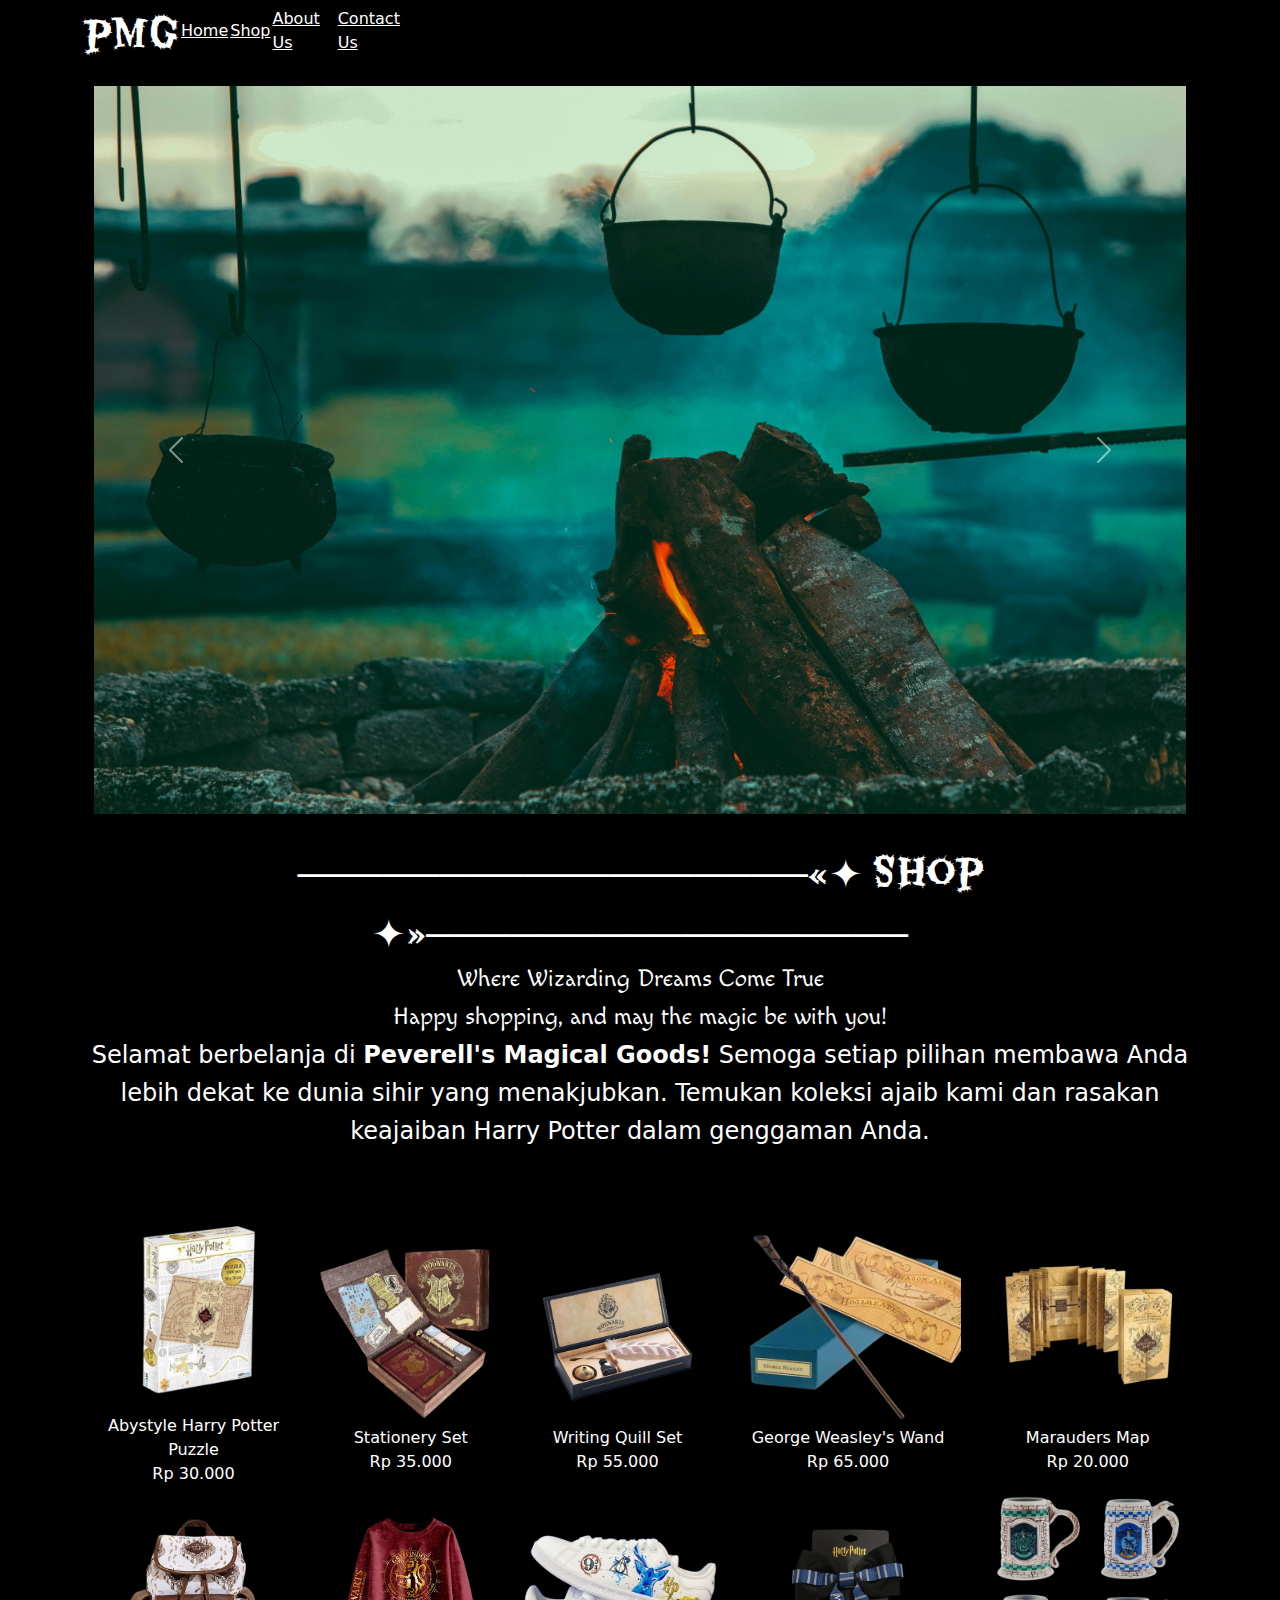
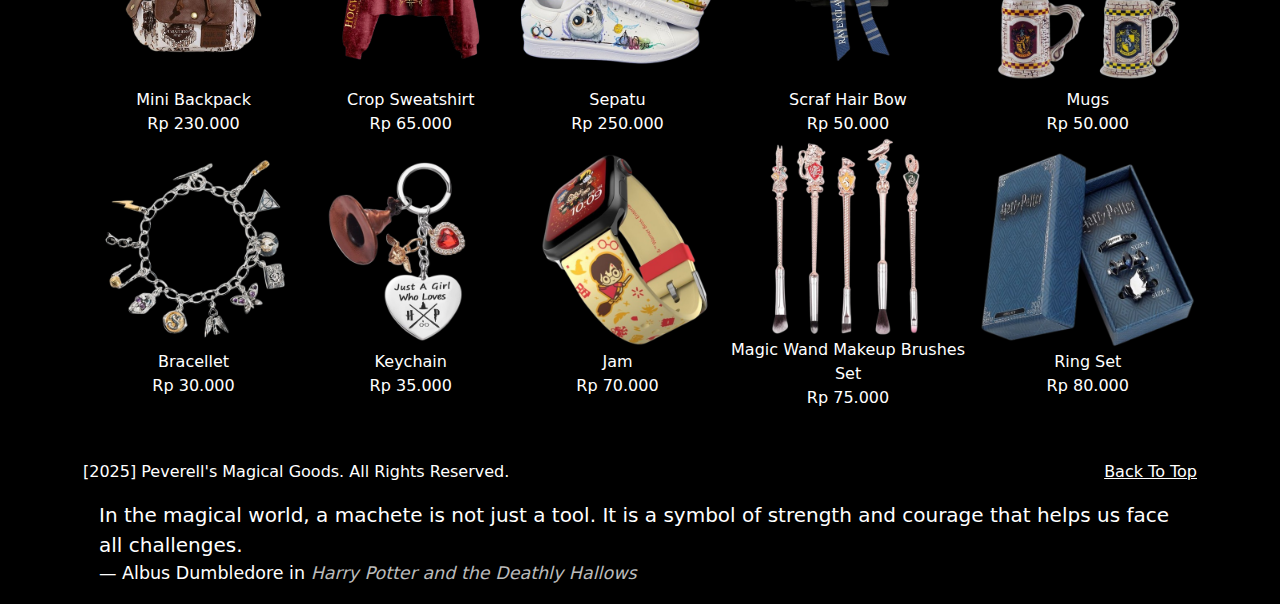
<file: Shop.html>
<!DOCTYPE html>
<html lang="en">

<head>
    <meta charset="UTF-8">
    <meta name="viewport" content="width=device-width, initial-scale=1.0">
    <title>PMG</title>
    <link href="https://cdn.jsdelivr.net/npm/bootstrap@5.3.3/dist/css/bootstrap.min.css" rel="stylesheet"
        integrity="sha384-QWTKZyjpPEjISv5WaRU9OFeRpok6YctnYmDr5pNlyT2bRjXh0JMhjY6hW+ALEwIH" crossorigin="anonymous">
    <link rel="preconnect" href="https://fonts.googleapis.com">
    <link rel="preconnect" href="https://fonts.gstatic.com" crossorigin>
    <link href="https://fonts.googleapis.com/css2?family=Dancing+Script:wght@400..700&family=Eater&display=swap"
        rel="stylesheet">
    <link rel="preconnect" href="https://fonts.googleapis.com">
    <link rel="preconnect" href="https://fonts.gstatic.com" crossorigin>
    <link
        href="https://fonts.googleapis.com/css2?family=Dancing+Script:wght@400..700&family=Eater&family=Eczar:wght@400..800&family=Macondo&display=swap"
        rel="stylesheet">
    <link rel="stylesheet" href="styles.css">
</head>
<a name="atas"></a>
<body>
    <div class="container">
        <section id="header">
            <table width="30%">
                <tr>
                    <td class="eater-regular">pmg</td>
                    <td><a href="Home.html">Home</a></td>
                    <td><a href="Shop.html">Shop</a></td>
                    <td><a href="AboutUs.html">About Us</a></td>
                    <td><a href="ContactUs.html">Contact Us</a></td>
                </tr>
            </table>
        </section>
        <br>

        <section>
          <div class="container">
          <div id="carouselExample" class="carousel slide">
            <div class="carousel-inner">
              <div class="carousel-item active">
                <img src="gambar/magic.jpg" class="d-block w-100" alt="...">
              </div>
              <div class="carousel-item">
                <img src="gambar/people.jpg" class="d-block w-100" alt="...">
              </div>
              <div class="carousel-item">
                <img src="gambar/dollar-gill-0V7_N62zZcU-unsplash.jpg" class="d-block w-100" alt="...">
              </div>
            </div>
            <button class="carousel-control-prev" type="button" data-bs-target="#carouselExample" data-bs-slide="prev">
              <span class="carousel-control-prev-icon" aria-hidden="true"></span>
              <span class="visually-hidden">Previous</span>
            </button>
            <button class="carousel-control-next" type="button" data-bs-target="#carouselExample" data-bs-slide="next">
              <span class="carousel-control-next-icon" aria-hidden="true"></span>
              <span class="visually-hidden">Next</span>
            </button>
          </div>
        </div>
        </section>
        <br>
        <section>
            <table width="100%" cellspacing="20">
                <tr>
                    <td class="eater-regular" align="center">──────────────────«✦ Shop ✦»─────────────────</td>
                </tr>
                <tr>
                    <td class="macondo-regular" align="center">Where Wizarding Dreams Come True</td>
                </tr>
                <tr>
                    <td class="macondo-regular" align="center">Happy shopping, and may the magic be with you! </td>
                </tr>
                <tr>
                    <td align="center" class="font">Selamat berbelanja di <b>Peverell's Magical Goods!</b> Semoga
                        setiap pilihan membawa Anda lebih dekat ke dunia sihir yang menakjubkan. Temukan koleksi
                        ajaib kami dan rasakan keajaiban Harry Potter dalam genggaman Anda.
                    </td>
                </tr>
            </table>
        </section>
        <br>
        <section>
          <table  width="100%" cellspacing="15">
            <tr>
                <td align="center" colspan="5" class="macondo-regular">&nbsp;</td>
               </tr>
            <tr align="center">
                <td><img src="gambar/shop/Abystyle_Harry_Potter_Puzzle.png" height="200" alt=""> <br>Abystyle Harry Potter Puzzle <br> Rp 30.000</td>
                <td><img src="gambar/shop/Stationery_Set.png" height="200"  alt=""> <br>Stationery Set <br> Rp 35.000</td>
                <td><img src="gambar/shop/Writing_Quill_Set.png" height="200" alt=""> <br>Writing Quill Set <br> Rp 55.000</td>
                <td><img src="gambar/shop/George Weasley Wand.png" alt="" height="200"> <br>George Weasley's Wand <br>  Rp 65.000</td>
                <td><img src="gambar/shop/Marauders Map.png" alt="" height="200"> <br>Marauders Map <br> Rp 20.000</td>
            </tr>
            <tr align="center">
                <td><img src="gambar/shop/bag.png" height="200" alt=""> <br>Mini Backpack <br> Rp 230.000</td>
                <td><img src="gambar/shop/sweatshirt.png" height="200"  alt=""> <br>Crop Sweatshirt <br> Rp 65.000</td>
                <td><img src="gambar/shop/sepatu.png" height="200" alt=""><br> Sepatu <br> Rp 250.000</td>
                <td><img src="gambar/shop/scraf hair.png" alt="" height="200"> <br>Scraf Hair Bow <br> Rp 50.000</td>
                <td><img src="gambar/shop/mugs.png" alt="" height="200"> <br>Mugs <br> Rp 50.000</td>
            </tr>
            <tr align="center">
                <td><img src="gambar/shop/bracellet.png" height="200" alt=""> <br>Bracellet <br> Rp 30.000</td>
                <td><img src="gambar/shop/keychain.png" height="200"  alt=""> <br>Keychain <br> Rp 35.000</td>
                <td><img src="gambar/shop/jam.png" height="200" alt=""> <br>Jam <br> Rp 70.000</td>
                <td><img src="gambar/shop/wand makeup.png" alt="" height="200"> <br>Magic Wand Makeup Brushes Set <br> Rp 75.000</td>
                <td><img src="gambar/shop/cincin.png" alt="" height="200"> <br>Ring Set <br> Rp 80.000</td>
            </tr>
            </table>
        </section>
        <br> <br>
        <section>
            <div class="card">
                <div class="card-header2">
                    [2025] Peverell's Magical Goods. All Rights Reserved. <a href="#atas" class="back-to-top">Back To Top</a>
                </div>
                <div class="card-body">
                  <blockquote class="blockquote mb-0">
                    <p>In the magical world, a machete is not just a tool. It is a symbol of strength and courage that helps us face all challenges.</p>
                    <footer class="blockquote-footer">Albus Dumbledore in <cite title="Harry Potter and the Deathly Hallows">Harry Potter and the Deathly Hallows</cite></footer>
                  </blockquote>
                </div>
              </div>
        </section> 
    </div>



    <script src="https://cdn.jsdelivr.net/npm/bootstrap@5.3.3/dist/js/bootstrap.bundle.min.js"
        integrity="sha384-YvpcrYf0tY3lHB60NNkmXc5s9fDVZLESaAA55NDzOxhy9GkcIdslK1eN7N6jIeHz"
        crossorigin="anonymous"></script>
</body>

</html>
</file>
<file: styles.css>
body{
    background-color: black;
    color:white
   
}

.eater-regular {
    font-size: 250%;      
    font-family: "Eater", serif;
    font-weight: 400;
    font-style: normal;
    color: white;
}
.macondo-regular {
font-size: 150%;
font-family: "Macondo", cursive;
font-weight: 400;
font-style: normal;
color: white;
}
.carousel-item img {
    width: 600px; /* Mengatur lebar gambar menjadi 600 piksel */
    max-width: 100%; /* Memastikan gambar tetap responsif */
    height: auto; /* Memastikan tinggi gambar tetap proporsional */
    margin: auto; /* Memusatkan gambar jika lebar kontainer lebih besar dari 600 piksel */
}

.font {
font-size: 150%;
line-height: 1cm;
color: white;
}
.subjudul:hover {
background-color: #0B192C; 
cursor: pointer; 
}
a {
color: white;       
}
a:visited {
color: white; 
}
a:hover {
color: wheat; 
text-decoration: underline;
}

.form-container {
    width: 60%; 
    max-width: 500px; 
    background-color: #1a1a1a; 
    border: 1px solid #444; 
    border-radius: 10px; 
    padding: 20px; 
}

h1 {
    font-size: 18px;
    margin-bottom: 20px;
}

label {
    display: block;
    text-align: left;
    margin-bottom: 10px;
    font-weight: bold;
}

input[type="text"], input[type="email"], textarea {
    width: 100%; 
    padding: 10px;
    margin-bottom: 15px; 
    border: 1px solid #666; 
    border-radius: 5px;
    background-color: #333; 
    color: white; 
    font-size: 16px;
}

input[type="text"]:focus, input[type="email"]:focus, textarea:focus {
    border-color: wheat; /
    
}

textarea {
    resize: none; 
    height: 100px; 
}

button {
    background-color: #0B192C; 
    color: white;
    border: none;
    padding: 10px 20px;
    font-size: 16px;
    border-radius: 5px;
    cursor: pointer;
}
button:hover {
    background-color: #333;
}

.judul {
    background-color: black;
    color: white;
    
}

.accordion-button {
    background-color: black; /* Warna latar belakang tombol */
    color: white; /* Warna tulisan */
}

.accordion-button:focus {
    box-shadow: none; /* Menghilangkan bayangan saat fokus */
}

.accordion-button:not(.collapsed) {
    background-color: black; /* Warna latar belakang tombol saat terbuka */
    color: white; /* Warna tulisan saat terbuka */
}

.accordion-body {
    background-color: black; /* Warna latar belakang konten */
    color: white; /* Warna tulisan konten */
}
.card {
    background-color: black; /* Warna latar belakang kartu */
    color: white; /* Warna teks */
}

.card-header {
    background-color: black; /* Warna latar belakang header kartu */
    color: white; /* Warna teks header kartu */
    border-bottom: 1px solid #333; /* Garis bawah header kartu */
}

.card-body {
    background-color: black; /* Warna latar belakang body kartu */
    color: white; /* Warna teks body kartu */
}

.blockquote-footer {
    color: white; /* Warna teks footer blockquote */
}

.blockquote-footer cite {
    color: #bbb; /* Warna teks cite dalam footer blockquote */
}

.card {
    background-color: black; /* Warna latar belakang kartu */
    color: white; /* Warna teks */
}

.card-img-top {
    filter: brightness(0.5); /* Mengurangi kecerahan gambar agar lebih sesuai dengan latar belakang hitam */
}

.card-title {
    color: white; /* Warna teks judul kartu */
}

.card-text {
    color: white; /* Warna teks konten kartu */
}
form {
    background-color: black; /* Warna latar belakang form */
    color: white; /* Warna teks */
    padding: 20px; /* Memberikan sedikit padding di dalam form */
    border-radius: 10px; /* Memberikan sudut bulat pada form */
}

fieldset {
    border: none; /* Menghilangkan border fieldset */
}

legend {
    color: white; /* Warna teks legend */
}

.form-label {
    color: white; /* Warna teks label */
}

.form-control, .form-select {
    background-color: #333; /* Warna latar belakang input dan select */
    color: white; /* Warna teks input dan select */
    border: 1px solid #555; /* Warna border input dan select */
}

.form-control:disabled, .form-select:disabled {
    background-color: #555; /* Warna latar belakang input dan select yang dinonaktifkan */
}

.form-check-input:disabled {
    background-color: #555; /* Warna latar belakang checkbox yang dinonaktifkan */
}

.form-check-label {
    color: white; /* Warna teks label checkbox */
}

.btn-primary {
    background-color: #007bff; /* Warna latar belakang tombol */
    border-color: #007bff; /* Warna border tombol */
}

.btn-primary:hover {
    background-color: #0056b3; /* Warna latar belakang tombol saat dihover */
    border-color: #0056b3; /* Warna border tombol saat dihover */
}
.card-header2 {
    position: relative;
}

.back-to-top {
    position: absolute;
    right: 0;
    top: 50%;
    transform: translateY(-50%);
}
</file>
